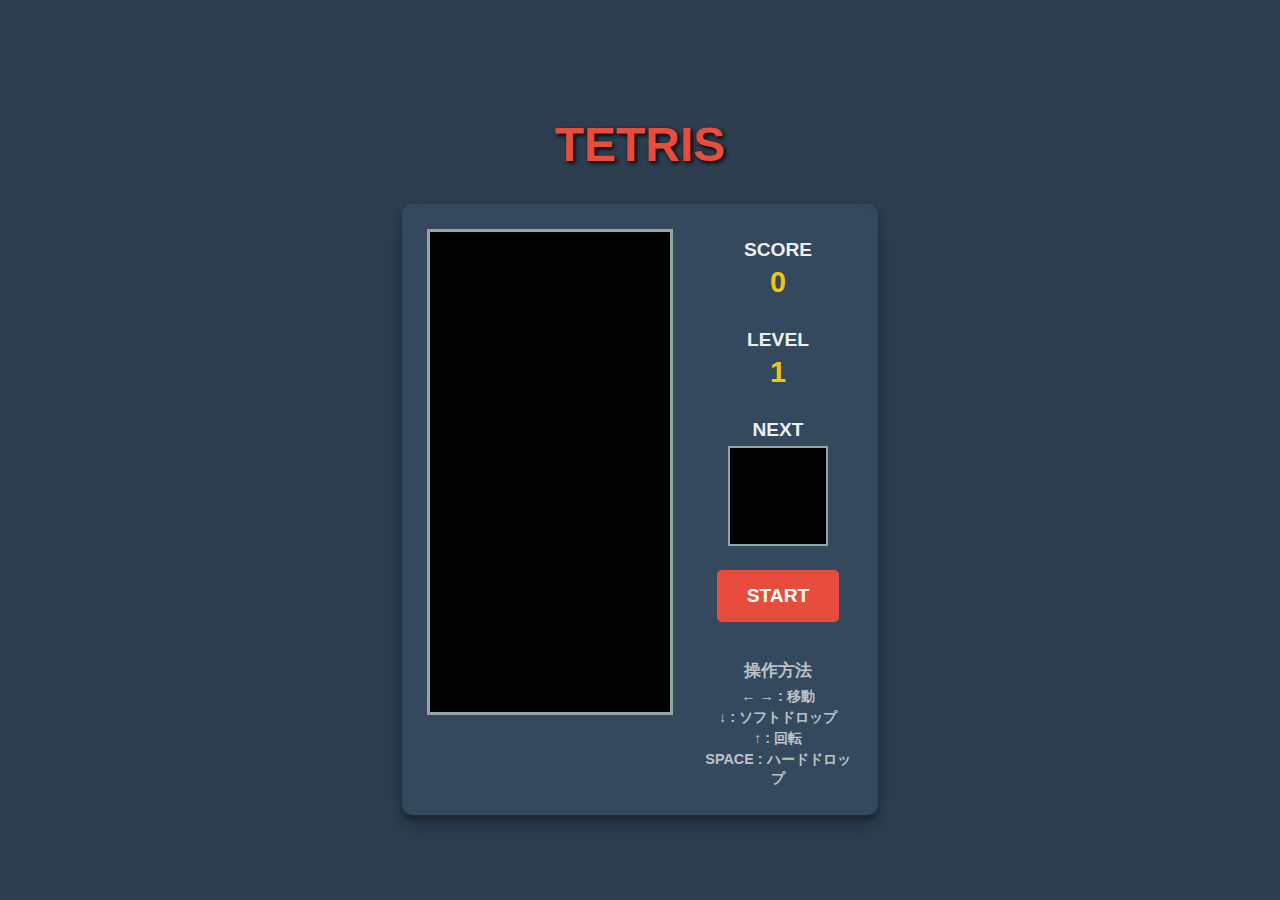
<file: app-02-tetris/index.html>
<!DOCTYPE html>
<html lang="ja">
<head>
    <meta charset="UTF-8">
    <meta name="viewport" content="width=device-width, initial-scale=1.0">
    <title>テトリス</title>
    <link rel="stylesheet" href="style.css">
</head>
<body>
    <h1>TETRIS</h1>
    <div class="game-wrapper">
        <canvas id="game-board" width="240" height="480"></canvas>
        <div class="side-panel">
            <div>
                <h2>SCORE</h2>
                <p id="score">0</p>
            </div>
            <div>
                <h2>LEVEL</h2>
                <p id="level">1</p>
            </div>
            <div>
                <h2>NEXT</h2>
                <canvas id="next-piece" width="96" height="96"></canvas>
            </div>
            <button id="start-button">START</button>
            <div class="controls">
                <h3>操作方法</h3>
                <p>← → : 移動</p>
                <p>↓ : ソフトドロップ</p>
                <p>↑ : 回転</p>
                <p>SPACE : ハードドロップ</p>
            </div>
        </div>
    </div>
    <script src="script.js"></script>
</body>
</html>
</file>
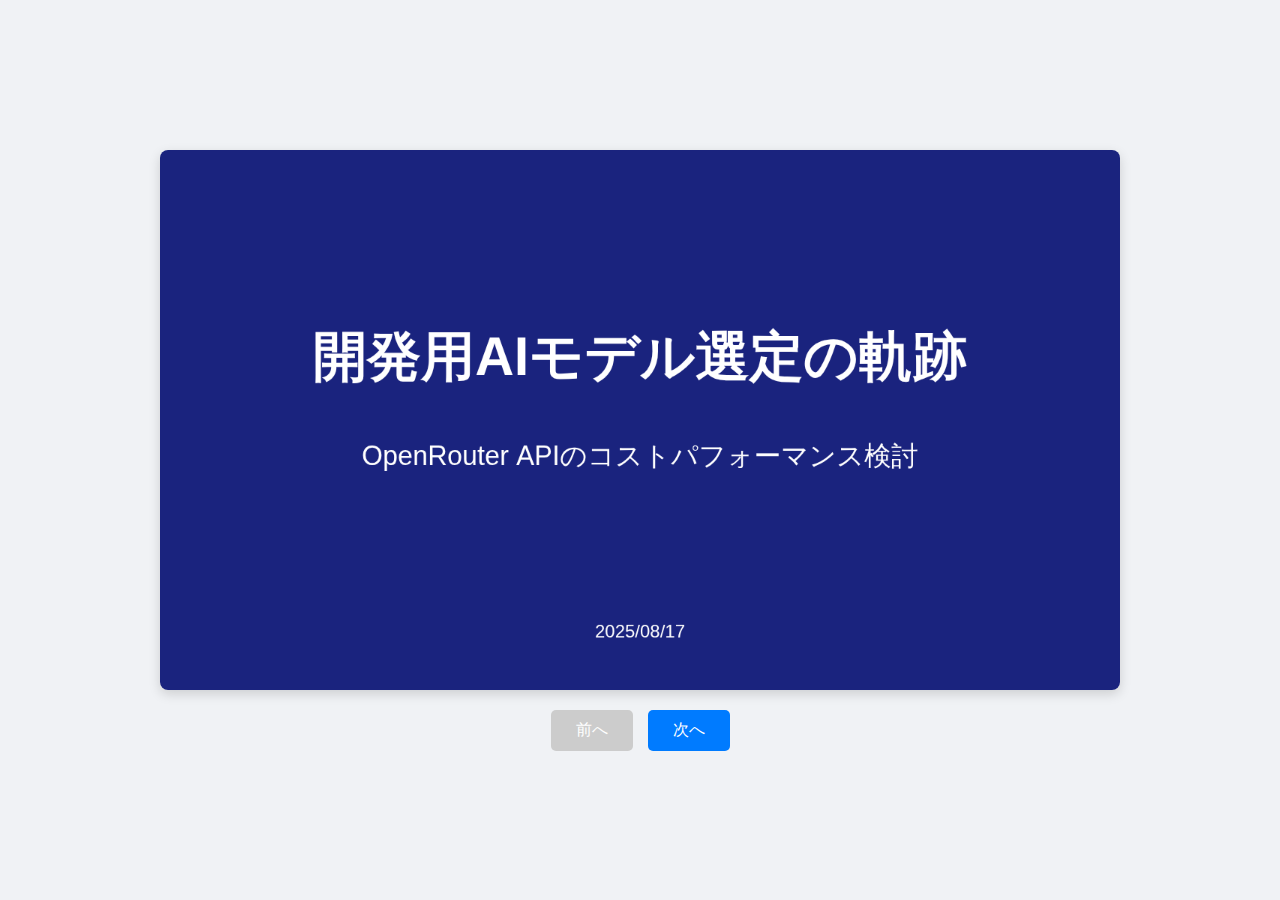
<file: docs/01_dev_environment/03_openrouter_model比較.html>
<!DOCTYPE html>
<html lang="ja">
<head>
    <meta charset="UTF-8">
    <meta name="viewport" content="width=device-width, initial-scale=1.0">
    <title>開発用AIモデル選定の軌跡</title>
    <style>
        body {
            font-family: 'Helvetica Neue', 'Arial', 'Hiragino Kaku Gothic ProN', 'Hiragino Sans', 'Meiryo', sans-serif;
            background-color: #f0f2f5;
            display: flex;
            flex-direction: column;
            align-items: center;
            justify-content: center;
            height: 100vh;
            margin: 0;
            color: #333;
        }
        #slide-container {
            width: 90%;
            max-width: 960px;
            background-color: white;
            box-shadow: 0 4px 12px rgba(0,0,0,0.15);
            border-radius: 8px;
            overflow: hidden;
        }
        canvas {
            width: 100%;
            height: auto;
            aspect-ratio: 16 / 9;
            display: block;
        }
        #navigation {
            margin-top: 20px;
            display: flex;
            gap: 15px;
        }
        button {
            padding: 10px 25px;
            font-size: 16px;
            cursor: pointer;
            border: none;
            border-radius: 5px;
            background-color: #007bff;
            color: white;
            transition: background-color 0.3s;
        }
        button:hover {
            background-color: #0056b3;
        }
        button:disabled {
            background-color: #cccccc;
            cursor: not-allowed;
        }
    </style>
</head>
<body>

    <div id="slide-container">
        <canvas id="slideCanvas" width="1280" height="720"></canvas>
    </div>

    <div id="navigation">
        <button id="prevBtn">前へ</button>
        <button id="nextBtn">次へ</button>
    </div>

    <script>
        const canvas = document.getElementById('slideCanvas');
        const ctx = canvas.getContext('2d');
        const prevBtn = document.getElementById('prevBtn');
        const nextBtn = document.getElementById('nextBtn');

        let currentSlide = 0;
        const totalSlides = 8;

        function wrapText(context, text, x, y, maxWidth, lineHeight) {
            const words = text.split('');
            let line = '';
            for(let n = 0; n < words.length; n++) {
                let testLine = line + words[n];
                let metrics = context.measureText(testLine);
                if (metrics.width > maxWidth && n > 0) {
                    context.fillText(line, x, y);
                    line = words[n];
                    y += lineHeight;
                } else {
                    line = testLine;
                }
            }
            context.fillText(line, x, y);
        }

        const slides = [
            // Slide 1: Title
            () => {
                ctx.fillStyle = '#1a237e';
                ctx.fillRect(0, 0, 1280, 720);
                ctx.fillStyle = 'white';
                ctx.textAlign = 'center';
                ctx.font = 'bold 72px sans-serif';
                ctx.fillText('開発用AIモデル選定の軌跡', 1280 / 2, 300);
                ctx.font = '36px sans-serif';
                ctx.fillText('OpenRouter APIのコストパフォーマンス検討', 1280 / 2, 420);
                 ctx.font = '24px sans-serif';
                ctx.fillText('2025/08/17', 1280 / 2, 650);
            },
            // Slide 2: The Goal
            () => {
                ctx.fillStyle = 'white';
                ctx.fillRect(0, 0, 1280, 720);
                ctx.fillStyle = '#1a237e';
                ctx.textAlign = 'left';
                ctx.font = 'bold 52px sans-serif';
                ctx.fillText('1. 最初の課題：コスパの良いAIモデルはどれ？', 60, 120);
                ctx.fillStyle = '#333';
                ctx.font = '36px sans-serif';
                wrapText(ctx, 'OpenRouterのLeaderboardを参考に、多数のモデルの中から開発に最適な選択肢を探すことから検討を開始した。', 80, 220, 1100, 60);
                
                ctx.strokeStyle = '#cccccc';
                ctx.lineWidth = 2;
                ctx.strokeRect(140, 350, 1000, 300);
                ctx.fillStyle = '#f0f0f0';
                ctx.fillRect(141, 351, 998, 298);
                ctx.fillStyle = '#999';
                ctx.textAlign = 'center';
                ctx.font = '32px sans-serif';
                ctx.fillText('[きっかけとなったLeaderboard画像]', 1280/2, 510);
            },
            // Slide 3: Analysis
            () => {
                ctx.fillStyle = 'white';
                ctx.fillRect(0, 0, 1280, 720);
                ctx.fillStyle = '#1a237e';
                ctx.textAlign = 'left';
                ctx.font = 'bold 52px sans-serif';
                ctx.fillText('2. 分析と発見：ランキングの本当の意味', 60, 120);

                ctx.fillStyle = '#333';
                ctx.font = '36px sans-serif';
                ctx.fillText('・当初の推測：ランキングはモデルの「性能順」。', 80, 220);
                
                ctx.fillStyle = '#D32F2F';
                ctx.font = 'bold 38px sans-serif';
                ctx.fillText('↓', 580, 290);
                
                ctx.fillStyle = '#00796B';
                ctx.font = 'bold 36px sans-serif';
                ctx.fillText('・重要な発見：', 80, 350);
                ctx.fillStyle = '#333';
                ctx.font = '36px sans-serif';
                wrapText(ctx, 'これは「当日のトークン使用量（=人気度）」のランキングであり、「性能」そのものではないことが判明。', 290, 350, 850, 60);
                
                ctx.fillStyle = '#E8F5E9';
                ctx.fillRect(80, 480, 1120, 150);
                ctx.fillStyle = '#1B5E20';
                ctx.textAlign = 'center';
                ctx.font = 'bold 38px sans-serif';
                wrapText(ctx, '新たな視点：「市場の人気 ≒ 多くの開発者が認めるコストパフォーマンスの良さ」の指標であると理解。', 1280/2, 550, 1000, 70);
            },
            // Slide 4: Candidate 1 (DeepSeek)
            () => {
                ctx.fillStyle = 'white';
                ctx.fillRect(0, 0, 1280, 720);
                ctx.fillStyle = '#1a237e';
                ctx.textAlign = 'left';
                ctx.font = 'bold 52px sans-serif';
                ctx.fillText('3. 候補①：無料モデル DeepSeek の検討', 60, 120);

                ctx.fillStyle = '#333';
                ctx.font = 'bold 36px sans-serif';
                ctx.fillText('✅ 長所 (Pros)', 100, 220);
                ctx.font = '32px sans-serif';
                wrapText(ctx, '・コストがゼロ。\n・使用量ランキング5位と、無料ながら実用性が市場に証明済み。', 120, 280, 1000, 50);

                ctx.font = 'bold 36px sans-serif';
                ctx.fillStyle = '#c62828';
                ctx.fillText('❌ 短所 (Cons) - Roo Codeでの利用時', 100, 420);
                ctx.font = '32px sans-serif';
                ctx.fillStyle = '#333';
                wrapText(ctx, '・致命的な制限：`Does not support computer use`\n  → ファイル操作やコマンド実行が不可能。\n・画像認識、キャッシュ機能も非対応。', 120, 480, 1000, 50);
                
                ctx.font = 'bold 34px sans-serif';
                ctx.textAlign = 'center';
                ctx.fillStyle = '#546E7A';
                ctx.fillText('結論：「優秀な相談役」だが「実務アシスタント」にはなれない。', 1280/2, 650);
            },
            // Slide 5: The "Computer Use" Barrier
            () => {
                ctx.fillStyle = 'white';
                ctx.fillRect(0, 0, 1280, 720);
                ctx.fillStyle = '#1a237e';
                ctx.textAlign = 'left';
                ctx.font = 'bold 52px sans-serif';
                ctx.fillText('4. 壁となった「PC連携機能」の仕組み', 60, 120);

                ctx.font = 'bold 36px sans-serif';
                ctx.fillStyle = '#333';
                ctx.fillText('なぜPCを操作できないのか？', 100, 220);
                
                ctx.font = '32px sans-serif';
                ctx.fillStyle = '#D84315';
                ctx.fillText('理由1：セキュリティ', 120, 290);
                ctx.fillStyle = '#333';
                wrapText(ctx, 'ユーザーのPCを破壊や情報漏洩から守るため、AIは意図的に隔離された環境で動作している。', 140, 340, 1000, 50);

                ctx.font = '32px sans-serif';
                ctx.fillStyle = '#00695C';
                ctx.fillText('理由2：技術的な仕組み', 120, 460);
                ctx.fillStyle = '#333';
                wrapText(ctx, 'AIはリモートサーバー上の「頭脳」。PCを操作するには、Roo Codeのようなローカルで動く「身体」との特別な連携（=対応モデル）が必要。', 140, 510, 1000, 50);
            },
            // Slide 6: Candidate 2 (Paid Models)
            () => {
                ctx.fillStyle = 'white';
                ctx.fillRect(0, 0, 1280, 720);
                ctx.fillStyle = '#1a237e';
                ctx.textAlign = 'left';
                ctx.font = 'bold 52px sans-serif';
                ctx.fillText('5. 候補②：有料モデルの比較検討', 60, 120);

                ctx.font = 'bold 34px sans-serif';
                ctx.fillStyle = '#333';
                wrapText(ctx, 'Roo Codeの「PC連携機能」はClaudeシリーズを前提としていることが判明。Claudeファミリー内でのコスパ比較へ。', 100, 200, 1100, 50);

                ctx.font = 'bold 36px sans-serif';
                ctx.fillStyle = '#F57F17';
                ctx.fillText('Claude 3 Haiku (最安価)', 120, 320);
                ctx.font = '32px sans-serif';
                ctx.fillStyle = '#333';
                ctx.fillText('→ 軽量なタスクに最適。まず試すならコレ。', 140, 370);
                
                ctx.font = 'bold 36px sans-serif';
                ctx.fillStyle = '#5E35B1';
                ctx.fillText('Claude 3.5 Sonnet (バランス型)', 120, 470);
                ctx.font = '32px sans-serif';
                ctx.fillStyle = '#333';
                ctx.fillText('→ Roo Code推奨。性能とコストのバランスが良い本命。', 140, 520);
                
                ctx.font = 'bold 36px sans-serif';
                ctx.fillStyle = '#AD1457';
                ctx.fillText('Claude 3 Opus (最高性能)', 120, 620);
                ctx.font = '32px sans-serif';
                ctx.fillStyle = '#333';
                ctx.fillText('→ 最終手段。コストは高いが性能は最強。', 140, 670);
            },
            // Slide 7: The Final Choice (Sonnet 4)
            () => {
                ctx.fillStyle = 'white';
                ctx.fillRect(0, 0, 1280, 720);
                ctx.fillStyle = '#1a237e';
                ctx.textAlign = 'left';
                ctx.font = 'bold 52px sans-serif';
                ctx.fillText('6. 最終候補：Claude Sonnet 4', 60, 120);
                
                ctx.font = 'bold 36px sans-serif';
                ctx.fillStyle = '#333';
                ctx.fillText('DeepSeekが持っていなかった全ての機能をサポート', 100, 220);

                ctx.font = '36px sans-serif';
                ctx.fillStyle = '#2E7D32';
                ctx.fillText('✅ Supports computer use', 120, 300);
                ctx.fillText('✅ Supports images', 120, 360);
                ctx.fillText('✅ Supports prompt caching', 120, 420);

                ctx.fillStyle = '#E8F5E9';
                ctx.fillRect(80, 500, 1120, 150);
                ctx.fillStyle = '#1B5E20';
                ctx.textAlign = 'center';
                ctx.font = 'bold 38px sans-serif';
                ctx.fillText('結論：Roo Codeのポテンシャルを100%引き出すための「フルスペックモデル」', 1280/2, 590);
            },
            // Slide 8: Final Strategy
             () => {
                ctx.fillStyle = '#1a237e';
                ctx.fillRect(0, 0, 1280, 720);
                ctx.fillStyle = 'white';
                ctx.textAlign = 'center';
                ctx.font = 'bold 64px sans-serif';
                ctx.fillText('最終結論と今後の戦略', 1280 / 2, 120);
                
                ctx.textAlign = 'left';
                ctx.font = 'bold 36px sans-serif';
                ctx.fillStyle = '#FFF';
                ctx.fillText('最終決定：', 120, 220);
                ctx.font = '32px sans-serif';
                wrapText(ctx, 'コストはかかるが、Roo Codeの全機能を活用するため、まずはClaude Sonnetを試用する。', 140, 270, 1000, 50);

                ctx.font = 'bold 36px sans-serif';
                ctx.fillText('今後の戦略プラン：', 120, 390);
                ctx.font = '30px sans-serif';
                ctx.fillText('1. まずは Sonnet を使い、Roo Codeの全機能を体験し、開発効率を評価する。', 140, 450);
                ctx.fillText('2. 軽量なタスクでは、コスト節約のために安価な Haiku への切り替えも検討する。', 140, 510);
                ctx.fillText('3. PC連携が不要な相談には、無料の DeepSeek を併用し、コストを最適化する。', 140, 570);
            },
        ];

        function drawSlide(slideIndex) {
            ctx.clearRect(0, 0, canvas.width, canvas.height);
            slides[slideIndex]();
            updateButtons();
        }

        function updateButtons() {
            prevBtn.disabled = currentSlide === 0;
            nextBtn.disabled = currentSlide === totalSlides - 1;
        }

        prevBtn.addEventListener('click', () => {
            if (currentSlide > 0) {
                currentSlide--;
                drawSlide(currentSlide);
            }
        });

        nextBtn.addEventListener('click', () => {
            if (currentSlide < totalSlides - 1) {
                currentSlide++;
                drawSlide(currentSlide);
            }
        });

        drawSlide(currentSlide);
    </script>

</body>
</html>
</file>
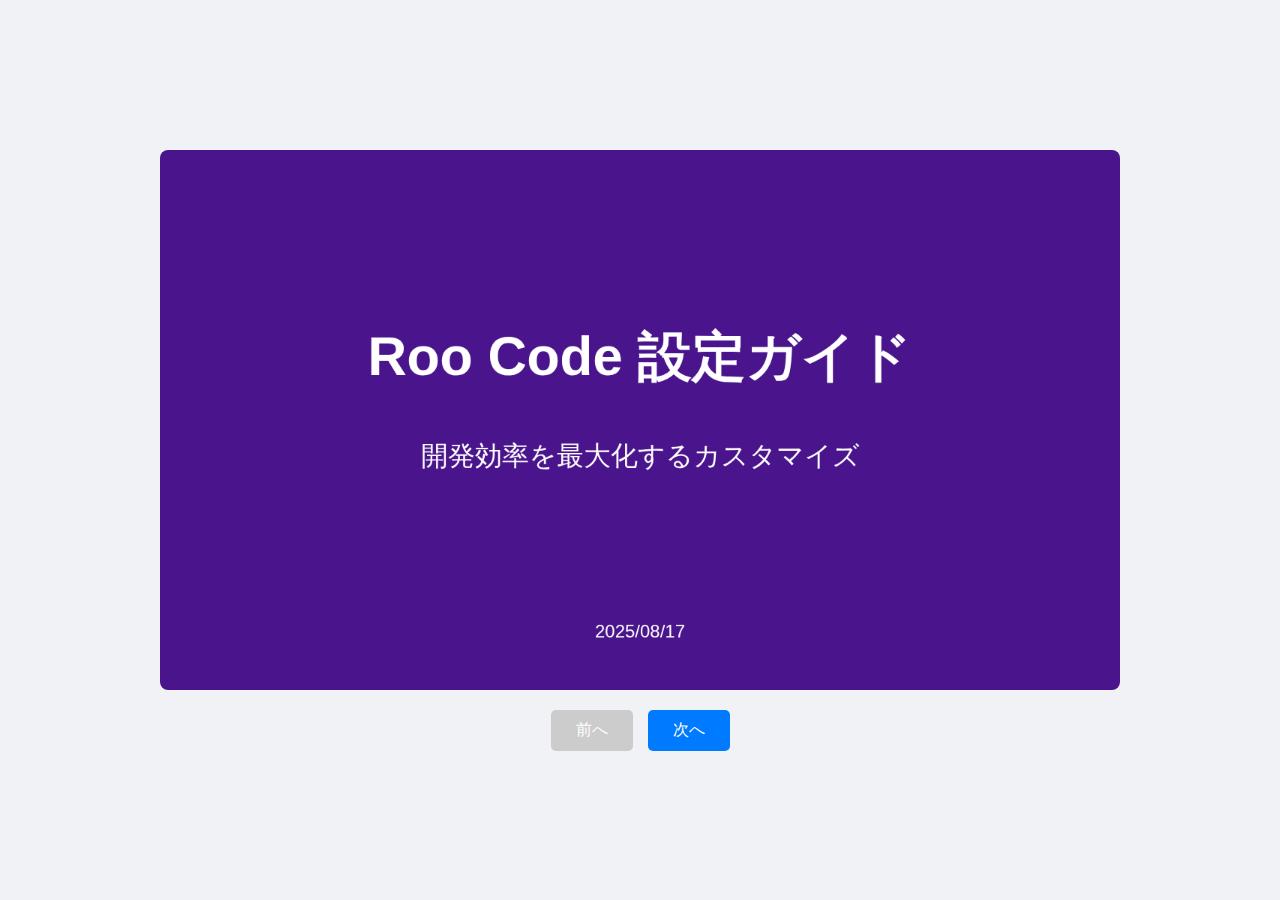
<file: docs/01_dev_environment/04_roocodeの設定.html>
<!DOCTYPE html>
<html lang="ja">
<head>
    <meta charset="UTF-8">
    <meta name="viewport" content="width=device-width, initial-scale=1.0">
    <title>Roo Code 設定ガイド</title>
    <style>
        body {
            font-family: 'Helvetica Neue', 'Arial', 'Hiragino Kaku Gothic ProN', 'Hiragino Sans', 'Meiryo', sans-serif;
            background-color: #f0f2f5;
            display: flex;
            flex-direction: column;
            align-items: center;
            justify-content: center;
            height: 100vh;
            margin: 0;
            color: #333;
        }
        #slide-container {
            width: 90%;
            max-width: 960px;
            background-color: white;
            box-shadow: 0 4px B2px rgba(0,0,0,0.15);
            border-radius: 8px;
            overflow: hidden;
        }
        canvas {
            width: 100%;
            height: auto;
            aspect-ratio: 16 / 9;
            display: block;
        }
        #navigation {
            margin-top: 20px;
            display: flex;
            gap: 15px;
        }
        button {
            padding: 10px 25px;
            font-size: 16px;
            cursor: pointer;
            border: none;
            border-radius: 5px;
            background-color: #007bff;
            color: white;
            transition: background-color 0.3s;
        }
        button:hover {
            background-color: #0056b3;
        }
        button:disabled {
            background-color: #cccccc;
            cursor: not-allowed;
        }
    </style>
</head>
<body>

    <div id="slide-container">
        <canvas id="slideCanvas" width="1280" height="720"></canvas>
    </div>

    <div id="navigation">
        <button id="prevBtn">前へ</button>
        <button id="nextBtn">次へ</button>
    </div>

    <script>
        const canvas = document.getElementById('slideCanvas');
        const ctx = canvas.getContext('2d');
        const prevBtn = document.getElementById('prevBtn');
        const nextBtn = document.getElementById('nextBtn');

        let currentSlide = 0;
        const totalSlides = 8;

        function wrapText(context, text, x, y, maxWidth, lineHeight) {
            const lines = text.split('\n');
            for (let i = 0; i < lines.length; i++) {
                const words = lines[i].split('');
                let line = '';
                for(let n = 0; n < words.length; n++) {
                    let testLine = line + words[n];
                    let metrics = context.measureText(testLine);
                    if (metrics.width > maxWidth && n > 0) {
                        context.fillText(line, x, y);
                        line = words[n];
                        y += lineHeight;
                    } else {
                        line = testLine;
                    }
                }
                context.fillText(line, x, y);
                y += lineHeight;
            }
        }

        const slides = [
            // Slide 1: Title
            () => {
                ctx.fillStyle = '#4A148C';
                ctx.fillRect(0, 0, 1280, 720);
                ctx.fillStyle = 'white';
                ctx.textAlign = 'center';
                ctx.font = 'bold 72px sans-serif';
                ctx.fillText('Roo Code 設定ガイド', 1280 / 2, 300);
                ctx.font = '36px sans-serif';
                ctx.fillText('開発効率を最大化するカスタマイズ', 1280 / 2, 420);
                ctx.font = '24px sans-serif';
                ctx.fillText('2025/08/17', 1280 / 2, 650);
            },
            // Slide 2: Overview
            () => {
                ctx.fillStyle = 'white';
                ctx.fillRect(0, 0, 1280, 720);
                ctx.fillStyle = '#4A148C';
                ctx.textAlign = 'left';
                ctx.font = 'bold 52px sans-serif';
                ctx.fillText('1. Roo Codeの主な設定項目', 60, 120);
                ctx.fillStyle = '#333';
                ctx.font = '40px sans-serif';
                const items = [
                    '・Auto-Approve (自動承認)',
                    '・Browser (Webブラウジング)',
                    '・Checkpoints (チェックポイント)',
                    '・Context (コンテキスト)',
                    '・Prompts (プロンプト)'
                ];
                items.forEach((item, index) => {
                    ctx.fillText(item, 100, 250 + index * 80);
                });
                ctx.font = '32px sans-serif';
                ctx.textAlign = 'center';
                wrapText(ctx, '各設定を理解し、自分の開発スタイルに合わせて最適化する方法を探る。', 1280/2, 650, 1100, 50);
            },
            // Slide 3: Auto-Approve
            () => {
                ctx.fillStyle = 'white';
                ctx.fillRect(0, 0, 1280, 720);
                ctx.fillStyle = '#4A148C';
                ctx.textAlign = 'left';
                ctx.font = 'bold 52px sans-serif';
                ctx.fillText('2. Auto-Approve：定型作業の高速化', 60, 120);
                
                ctx.fillStyle = '#333';
                ctx.font = 'bold 36px sans-serif';
                ctx.fillText('これは何？', 100, 220);
                ctx.font = '32px sans-serif';
                wrapText(ctx, 'AIによるファイル編集やコマンド実行の確認ダイアログを自動で承認する機能。', 120, 280, 1000, 50);

                ctx.font = 'bold 36px sans-serif';
                ctx.fillText('どう便利？', 100, 400);
                ctx.font = '32px sans-serif';
                wrapText(ctx, '信頼できる決まった作業（例：npm install）の確認クリックをなくし、ワークフローをスムーズにする。', 120, 460, 1000, 50);
                
                ctx.font = 'bold 36px sans-serif';
                ctx.fillText('方針', 100, 580);
                ctx.font = '32px sans-serif';
                wrapText(ctx, 'まずは手動で使い、AIの挙動を理解してから、安全な操作のみを自動化するのが賢明。', 120, 640, 1000, 50);
            },
            // Slide 4: Browser
            () => {
                ctx.fillStyle = 'white';
                ctx.fillRect(0, 0, 1280, 720);
                ctx.fillStyle = '#4A148C';
                ctx.textAlign = 'left';
                ctx.font = 'bold 52px sans-serif';
                ctx.fillText('3. Browser：AIに最新情報を与える', 60, 120);

                ctx.fillStyle = '#333';
                ctx.font = 'bold 36px sans-serif';
                ctx.fillText('疑問', 100, 220);
                ctx.font = '32px sans-serif';
                wrapText(ctx, '最新AIモデルはWeb検索機能を持つが、API経由では使えないのか？', 120, 280, 1000, 50);

                ctx.font = 'bold 36px sans-serif';
                ctx.fillText('答え', 100, 400);
                ctx.font = '32px sans-serif';
                wrapText(ctx, 'APIは純粋な「頭脳」。Webサイト版とは異なり、単体では検索機能を持たない。', 120, 460, 1000, 50);
                
                ctx.font = 'bold 36px sans-serif';
                ctx.fillText('Roo Codeの役割', 100, 580);
                ctx.font = '32px sans-serif';
                wrapText(ctx, 'この設定をONにすると、Roo Codeが「ブラウザ」というツールをAIに提供し、最新情報へのアクセスを可能にする。', 120, 640, 1000, 50);
            },
            // Slide 5: Checkpoints
            () => {
                ctx.fillStyle = 'white';
                ctx.fillRect(0, 0, 1280, 720);
                ctx.fillStyle = '#4A148C';
                ctx.textAlign = 'left';
                ctx.font = 'bold 52px sans-serif';
                ctx.fillText('4. Checkpoints：試行錯誤のためのセーブ機能', 60, 120);

                ctx.fillStyle = '#333';
                ctx.font = 'bold 36px sans-serif';
                ctx.fillText('これは何？', 100, 220);
                ctx.font = '32px sans-serif';
                wrapText(ctx, 'AIとの会話や作業の状態を「セーブポイント」として保存する機能。', 120, 280, 1000, 50);

                ctx.font = 'bold 36px sans-serif';
                ctx.fillText('どう便利？', 100, 400);
                ctx.font = '32px sans-serif';
                wrapText(ctx, '複雑な開発途中で、うまくいっていた時点に一瞬で戻れる。これにより、やり直しの手間をなくし、大胆な試行錯誤を可能にする。', 120, 460, 1000, 50);
                
                ctx.font = 'bold 40px sans-serif';
                ctx.textAlign = 'center';
                ctx.fillStyle = '#00695C';
                ctx.fillText('AIとの共同作業における必須機能', 1280/2, 650);
            },
            // Slide 6: Context (Good)
            () => {
                ctx.fillStyle = 'white';
                ctx.fillRect(0, 0, 1280, 720);
                ctx.fillStyle = '#4A148C';
                ctx.textAlign = 'left';
                ctx.font = 'bold 52px sans-serif';
                ctx.fillText('5. Context：AIに「プロジェクトの仕様書」を渡す', 60, 120);

                ctx.font = 'bold 36px sans-serif';
                ctx.fillStyle = '#333';
                ctx.fillText('これは何？', 100, 220);
                ctx.font = '32px sans-serif';
                wrapText(ctx, 'AIに常に読み込ませておくべきプロジェクトの背景情報（文脈）を設定する機能。', 120, 280, 1000, 50);

                ctx.font = 'bold 36px sans-serif';
                ctx.fillStyle = '#2E7D32';
                ctx.fillText('✅ 含めるべき情報（良い例）', 100, 400);
                ctx.font = '32px sans-serif';
                ctx.fillStyle = '#333';
                wrapText(ctx, '・プロジェクトの概要やアーキテクチャ\n・コーディング規約\n・データベースのスキーマ\n・ファイル構成の説明', 120, 460, 1000, 50);
            },
            // Slide 7: Context (Bad)
            () => {
                ctx.fillStyle = 'white';
                ctx.fillRect(0, 0, 1280, 720);
                ctx.fillStyle = '#4A148C';
                ctx.textAlign = 'left';
                ctx.font = 'bold 52px sans-serif';
                ctx.fillText('6. Context利用時の最重要注意事項', 60, 120);

                ctx.font = 'bold 36px sans-serif';
                ctx.fillStyle = '#333';
                ctx.fillText('疑問', 100, 220);
                ctx.font = '32px sans-serif';
                wrapText(ctx, 'GitのパスワードやSSH接続情報もここに書くのか？', 120, 280, 1000, 50);

                ctx.fillStyle = '#D50000';
                ctx.fillRect(80, 380, 1120, 250);
                ctx.fillStyle = 'white';
                ctx.textAlign = 'center';
                ctx.font = 'bold 48px sans-serif';
                ctx.fillText('答え：絶対にダメ！ 🛑', 1280/2, 460);
                ctx.font = '32px sans-serif';
                wrapText(ctx, 'セキュリティリスク：パスワード等の秘密情報を外部サーバーに送信してはいけない。\n情報漏洩の危険性が極めて高い。', 1280/2, 530, 1000, 50);
            },
            // Slide 8: Summary
            () => {
                ctx.fillStyle = '#4A148C';
                ctx.fillRect(0, 0, 1280, 720);
                ctx.fillStyle = 'white';
                ctx.textAlign = 'center';
                ctx.font = 'bold 64px sans-serif';
                ctx.fillText('まとめと今後の進め方', 1280 / 2, 120);
                
                ctx.textAlign = 'left';
                ctx.font = 'bold 34px sans-serif';
                ctx.fillText('・Auto-Approve:', 140, 250);
                ctx.font = '30px sans-serif';
                ctx.fillText('慣れてから慎重に設定。', 450, 250);

                ctx.font = 'bold 34px sans-serif';
                ctx.fillText('・Browser:', 140, 320);
                ctx.font = '30px sans-serif';
                ctx.fillText('ONにしてAIの能力を拡張。', 450, 320);
                
                ctx.font = 'bold 34px sans-serif';
                ctx.fillText('・Checkpoints:', 140, 390);
                ctx.font = '30px sans-serif';
                ctx.fillText('積極的に活用し、試行錯誤を効率化。', 450, 390);

                ctx.font = 'bold 34px sans-serif';
                ctx.fillText('・Context:', 140, 460);
                ctx.font = '30px sans-serif';
                ctx.fillText('「仕様書」として活用し、秘密情報は厳禁。', 450, 460);
                
                ctx.font = 'bold 36px sans-serif';
                ctx.fillStyle = '#FFD700';
                ctx.textAlign = 'center';
                ctx.fillText('次のステップ：まずは使い込み、徐々に自分用に最適化していく', 1280/2, 600);
            },
        ];

        function drawSlide(slideIndex) {
            ctx.clearRect(0, 0, canvas.width, canvas.height);
            slides[slideIndex]();
            updateButtons();
        }

        function updateButtons() {
            prevBtn.disabled = currentSlide === 0;
            nextBtn.disabled = currentSlide === totalSlides - 1;
        }

        prevBtn.addEventListener('click', () => {
            if (currentSlide > 0) {
                currentSlide--;
                drawSlide(currentSlide);
            }
        });

        nextBtn.addEventListener('click', () => {
            if (currentSlide < totalSlides - 1) {
                currentSlide++;
                drawSlide(currentSlide);
            }
        });

        drawSlide(currentSlide);
    </script>

</body>
</html>
</file>
<file: app-02-tetris/style.css>
body {
    background-color: #2c3e50;
    color: #ecf0f1;
    font-family: 'Helvetica Neue', Arial, sans-serif;
    display: flex;
    flex-direction: column;
    align-items: center;
    justify-content: center;
    min-height: 100vh;
    margin: 0;
}

h1 {
    font-size: 3em;
    color: #e74c3c;
    text-shadow: 2px 2px 4px #000;
}

.game-wrapper {
    display: flex;
    align-items: flex-start;
    gap: 30px;
    border: 5px solid #34495e;
    padding: 20px;
    background-color: #34495e;
    border-radius: 10px;
    box-shadow: 0 10px 20px rgba(0,0,0,0.2), 0 6px 6px rgba(0,0,0,0.25);
}

#game-board {
    border: 3px solid #95a5a6;
    background-color: #000;
}

.side-panel {
    display: flex;
    flex-direction: column;
    align-items: center;
    text-align: center;
    width: 150px;
}

.side-panel h2 {
    margin: 10px 0 5px;
    font-size: 1.2em;
}

.side-panel p {
    font-size: 1.8em;
    font-weight: bold;
    color: #f1c40f;
    margin: 0 0 20px;
}

#next-piece {
    background-color: #000;
    border: 2px solid #95a5a6;
    margin-bottom: 20px;
}

#start-button {
    background-color: #e74c3c;
    color: white;
    border: none;
    padding: 15px 30px;
    font-size: 1.2em;
    font-weight: bold;
    border-radius: 5px;
    cursor: pointer;
    transition: background-color 0.3s;
    margin-bottom: 20px;
}

#start-button:hover {
    background-color: #c0392b;
}

.controls {
    font-size: 0.9em;
    color: #bdc3c7;
}

.controls h3 {
    margin-bottom: 5px;
}

.controls p {
    margin: 2px 0;
    font-size: 1em;
    color: #bdc3c7;
}
</file>
